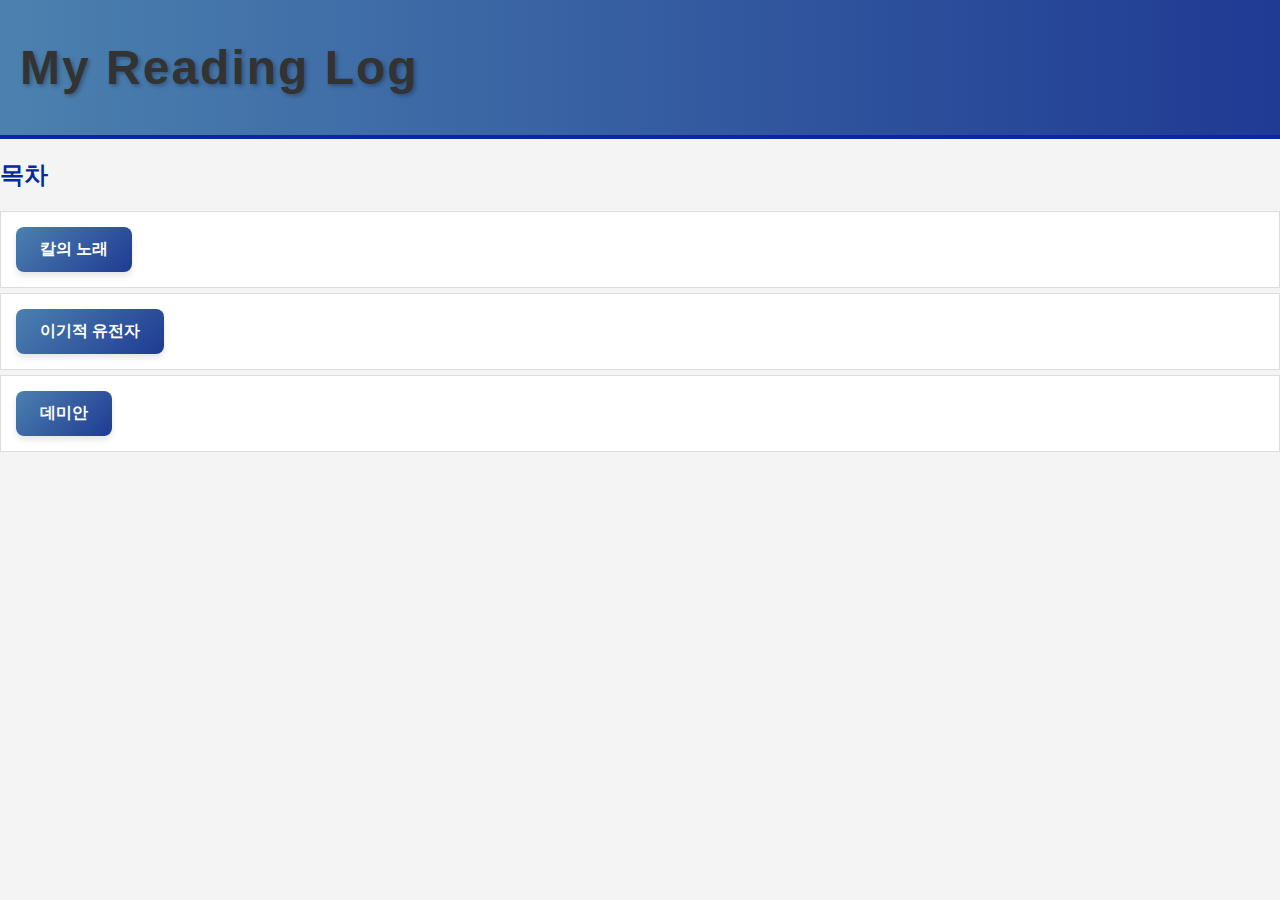
<file: index.html>
<!DOCTYPE html>
<html lang="ko">
<head>
  <meta charset="UTF-8">
  <meta name="viewport" content="width=device-width, initial-scale=1.0">
  <title>My Reading Log</title>
  <link rel="stylesheet" href="styles.css">
</head>
<style>
    header {
    background: linear-gradient(90deg, #4c81af, #1f3a93);
    color: #fff;
    padding: 40px 20px;
    text-align: center;
    border-bottom: 4px solid #07289f;
  }
  header h1 {
    margin: 0;
    font-size: 3rem;
    letter-spacing: 2px;
    text-shadow: 2px 2px 4px rgba(0, 0, 0, 0.3);
  }
</style>
<body>
  <header>
    <h1>My Reading Log</h1>
  </header>
  <main>
    <h2>목차</h2>
    <nav>
      <ul>
        <li><a href="book1.html" class="button">칼의 노래</a></li>
        <li><a href="book2.html" class="button">이기적 유전자</a></li>
        <li><a href="book3.html" class="button">데미안</a></li>
      </ul>
    </nav>
  </main>
</body>
</html>
</file>
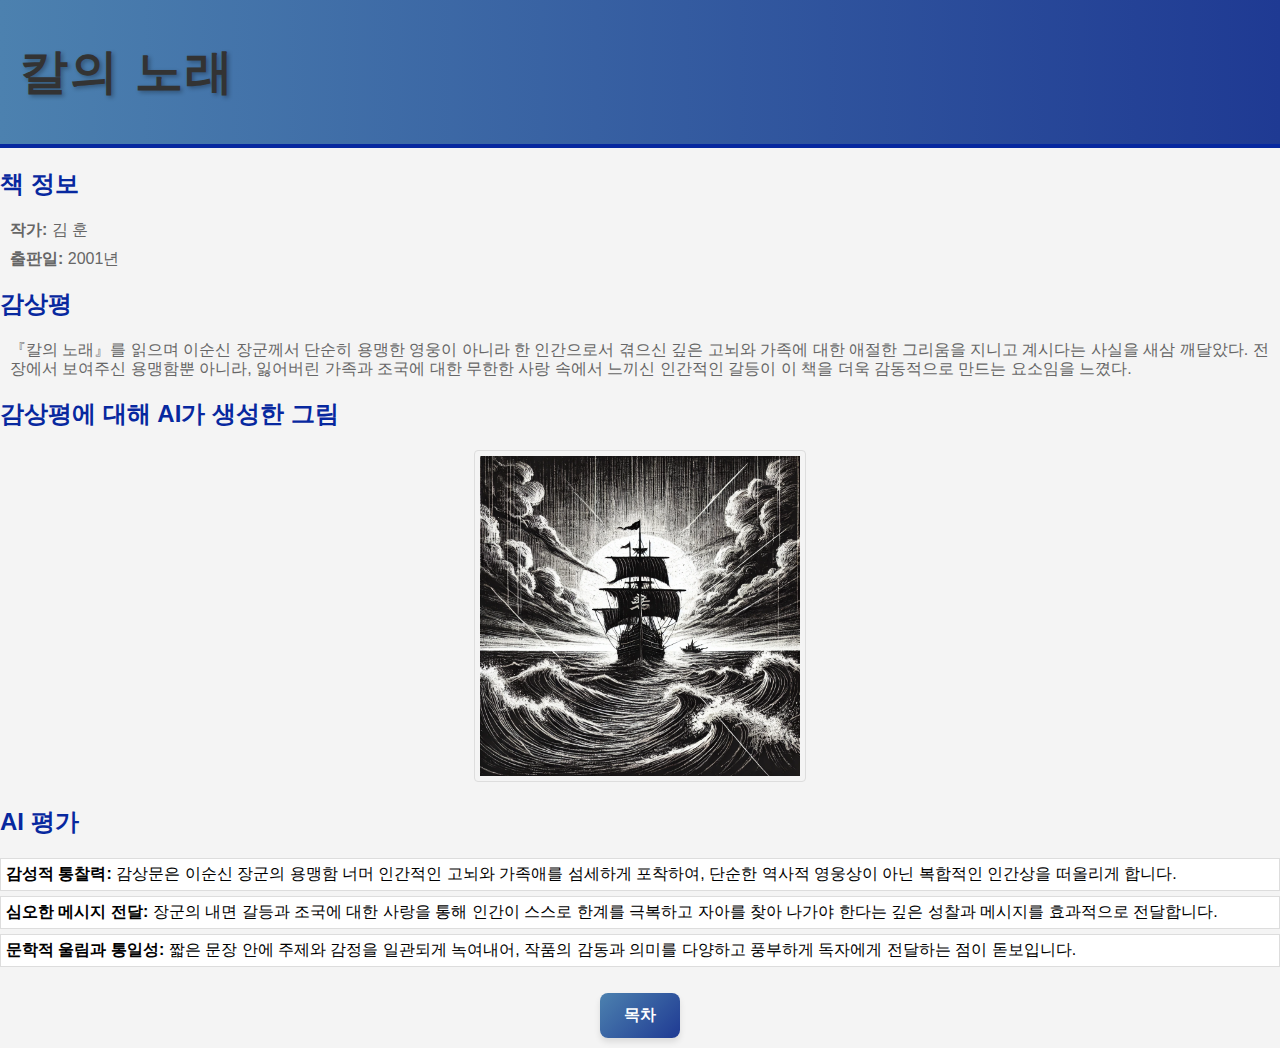
<file: book1.html>
<!DOCTYPE html>
<html lang="ko">
<head>
  <meta charset="UTF-8">
  <meta name="viewport" content="width=device-width, initial-scale=1.0">
  <title>칼의 노래</title>
  <link rel="stylesheet" href="styles.css">
</head>
<body>
  <header>
    <h1>칼의 노래</h1>
    
  </header>
  <main>
    <section class="book-info">
      <h2>책 정보</h2>
      <p><strong>작가:</strong> 김 훈</p>
      <p><strong>출판일:</strong> 2001년</p>
    </section>
    <section class="review">
      <h2>감상평</h2>
      <p> 『칼의 노래』를 읽으며 이순신 장군께서 단순히 용맹한 영웅이 아니라 한 인간으로서 겪으신 깊은 고뇌와 가족에 대한 애절한 그리움을 지니고 계시다는 사실을 새삼 깨달았다. 전장에서 보여주신 용맹함뿐 아니라, 잃어버린 가족과 조국에 대한 무한한 사랑 속에서 느끼신 인간적인 갈등이 이 책을 더욱 감동적으로 만드는 요소임을 느꼈다.</p>
    </section>
    <section class="ai-art">
      <h2>감상평에 대해 AI가 생성한 그림</h2>
      <figure>
        <img src="book1.webp" alt="칼의 노래 관련 AI 그림">
      </figure>
    </section>
    <section class="ai-evaluation">
      <h2>AI 평가</h2>
      <ul>
        <li><strong>감성적 통찰력:</strong> 감상문은 이순신 장군의 용맹함 너머 인간적인 고뇌와 가족애를 섬세하게 포착하여, 단순한 역사적 영웅상이 아닌 복합적인 인간상을 떠올리게 합니다.</li>
        <li><strong>심오한 메시지 전달:</strong> 장군의 내면 갈등과 조국에 대한 사랑을 통해 인간이 스스로 한계를 극복하고 자아를 찾아 나가야 한다는 깊은 성찰과 메시지를 효과적으로 전달합니다.</li>
        <li><strong>문학적 울림과 통일성:</strong> 짧은 문장 안에 주제와 감정을 일관되게 녹여내어, 작품의 감동과 의미를 다양하고 풍부하게 독자에게 전달하는 점이 돋보입니다.</li>

      </ul>
    </section>
  </main>
  <nav>
    <a href="index.html" class="button">목차</a>
  </nav>
</body>
</html>
</file>
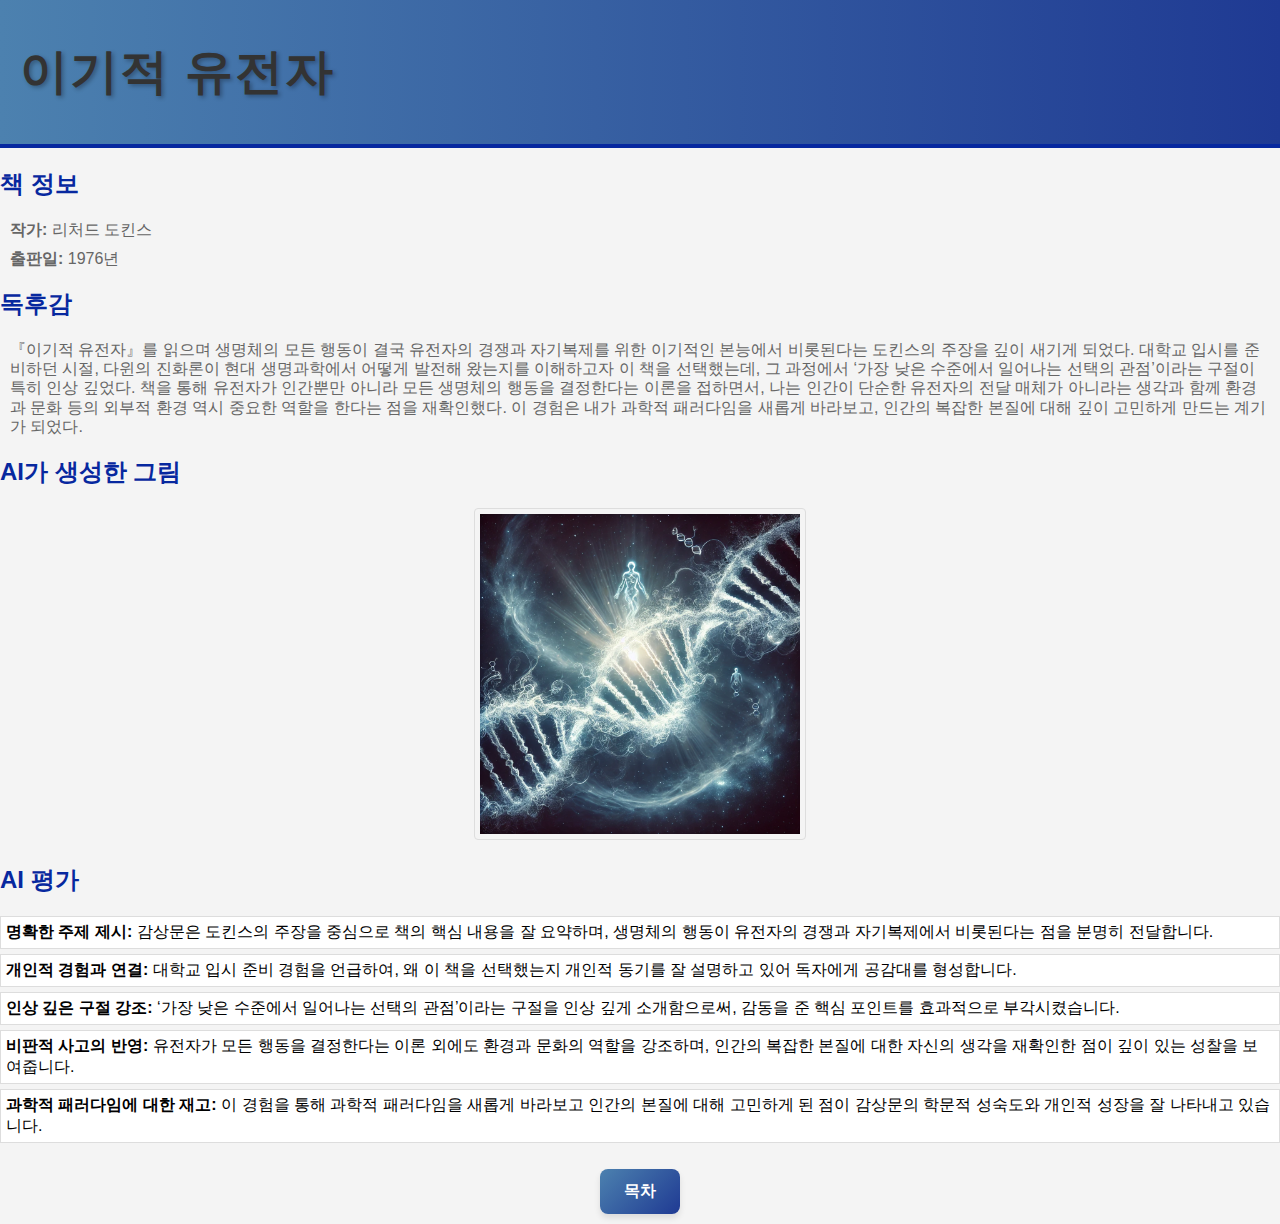
<file: book2.html>
<!DOCTYPE html>
<html lang="ko">
<head>
  <meta charset="UTF-8">
  <meta name="viewport" content="width=device-width, initial-scale=1.0">
  <title>이기적 유전자</title>
  <link rel="stylesheet" href="styles.css">
</head>
<body>
  <header>
    <h1>이기적 유전자</h1>
    
  </header>
  <main>
    <section class="book-info">
      <h2>책 정보</h2>
      <p><strong>작가:</strong> 리처드 도킨스</p>
      <p><strong>출판일:</strong> 1976년</p>
    </section>
    <section class="review">
      <h2>독후감</h2>
      <p>『이기적 유전자』를 읽으며 생명체의 모든 행동이 결국 유전자의 경쟁과 자기복제를 위한 이기적인 본능에서 비롯된다는 도킨스의 주장을 깊이 새기게 되었다. 대학교 입시를 준비하던 시절, 다윈의 진화론이 현대 생명과학에서 어떻게 발전해 왔는지를 이해하고자 이 책을 선택했는데, 그 과정에서 ‘가장 낮은 수준에서 일어나는 선택의 관점’이라는 구절이 특히 인상 깊었다. 책을 통해 유전자가 인간뿐만 아니라 모든 생명체의 행동을 결정한다는 이론을 접하면서, 나는 인간이 단순한 유전자의 전달 매체가 아니라는 생각과 함께 환경과 문화 등의 외부적 환경 역시 중요한 역할을 한다는 점을 재확인했다. 이 경험은 내가 과학적 패러다임을 새롭게 바라보고, 인간의 복잡한 본질에 대해 깊이 고민하게 만드는 계기가 되었다.





      </p>
    </section>
    <section class="ai-art">
      <h2>AI가 생성한 그림</h2>
      <figure>
        <img src="book2.webp" alt="이기적 유전자 관련 AI 그림">
      </figure>
    </section>
    <section class="ai-evaluation">
      <h2>AI 평가</h2>
      <ul>
        <li><strong>명확한 주제 제시:</strong> 감상문은 도킨스의 주장을 중심으로 책의 핵심 내용을 잘 요약하며, 생명체의 행동이 유전자의 경쟁과 자기복제에서 비롯된다는 점을 분명히 전달합니다.</li>
        <li><strong>개인적 경험과 연결:</strong> 대학교 입시 준비 경험을 언급하여, 왜 이 책을 선택했는지 개인적 동기를 잘 설명하고 있어 독자에게 공감대를 형성합니다.</li>
        <li><strong>인상 깊은 구절 강조:</strong> ‘가장 낮은 수준에서 일어나는 선택의 관점’이라는 구절을 인상 깊게 소개함으로써, 감동을 준 핵심 포인트를 효과적으로 부각시켰습니다.</li>
        <li><strong>비판적 사고의 반영:</strong> 유전자가 모든 행동을 결정한다는 이론 외에도 환경과 문화의 역할을 강조하며, 인간의 복잡한 본질에 대한 자신의 생각을 재확인한 점이 깊이 있는 성찰을 보여줍니다.</li>
        <li><strong>과학적 패러다임에 대한 재고:</strong> 이 경험을 통해 과학적 패러다임을 새롭게 바라보고 인간의 본질에 대해 고민하게 된 점이 감상문의 학문적 성숙도와 개인적 성장을 잘 나타내고 있습니다.</li>
      </ul>
    </section>
  </main>
  <nav>
    <a href="index.html" class="button">목차</a>
  </nav>
</body>
</html>
</file>
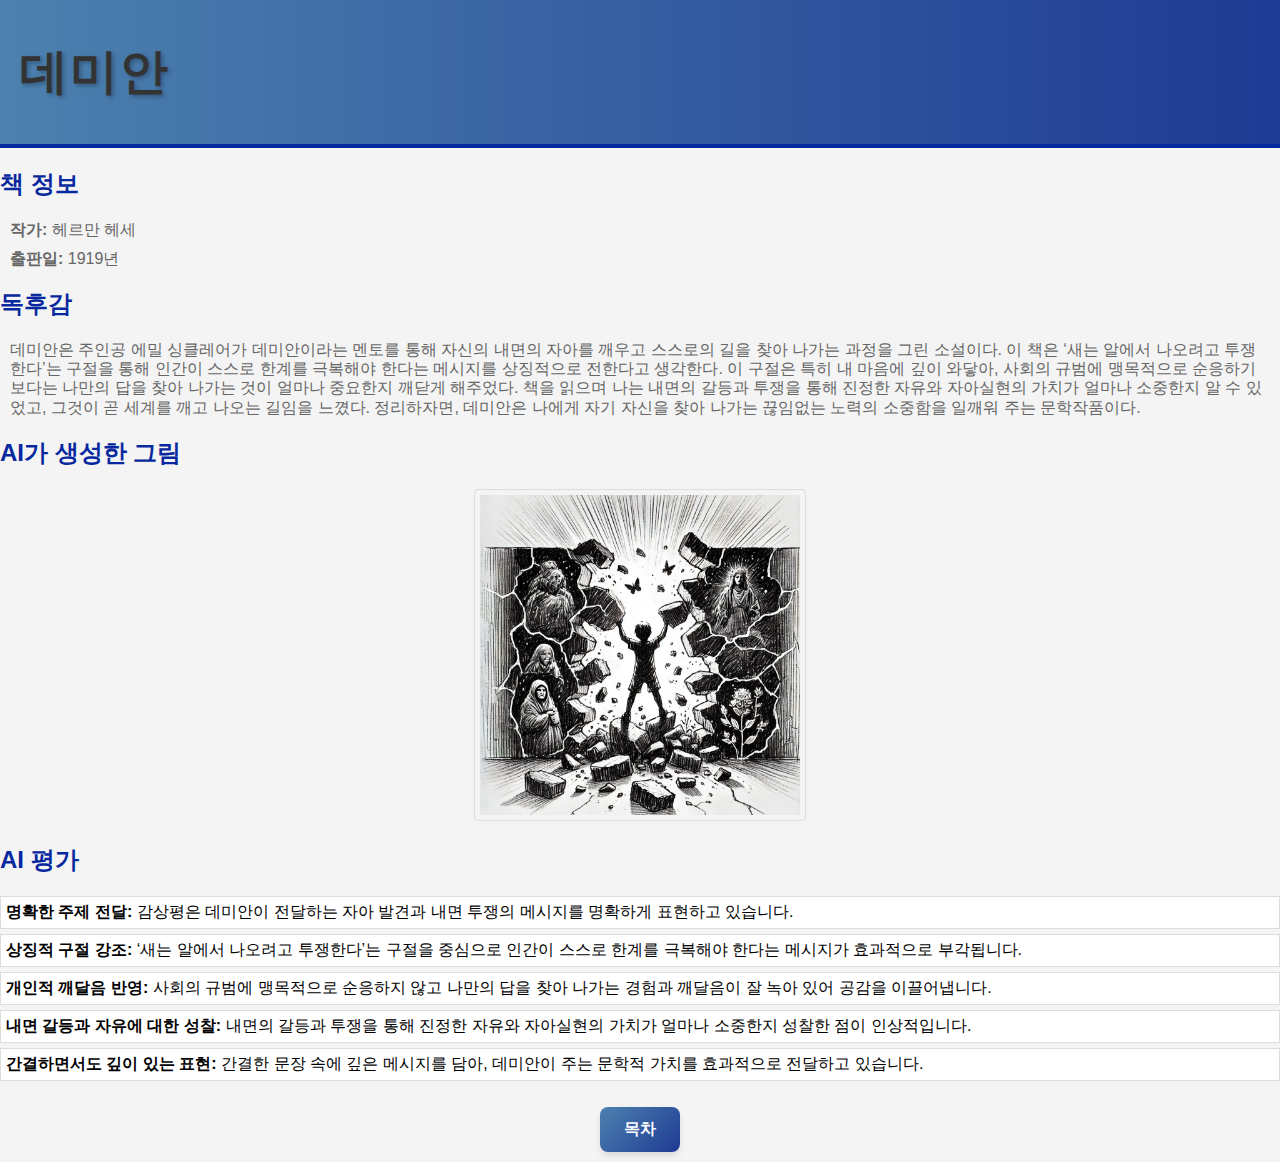
<file: book3.html>
<!DOCTYPE html>
<html lang="ko">
<head>
  <meta charset="UTF-8">
  <meta name="viewport" content="width=device-width, initial-scale=1.0">
  <title>데미안</title>
  <link rel="stylesheet" href="styles.css">
</head>
<body>
  <header>
    <h1>데미안</h1>
  </header>
  <main>
    <section class="book-info">
      <h2>책 정보</h2>
      <p><strong>작가:</strong> 헤르만 헤세</p>
      <p><strong>출판일:</strong> 1919년</p>
    </section>
    <section class="review">
      <h2>독후감</h2>
      <p>데미안은 주인공 에밀 싱클레어가 데미안이라는 멘토를 통해 자신의 내면의 자아를 깨우고 스스로의 길을 찾아 나가는 과정을 그린 소설이다.
        이 책은 ‘새는 알에서 나오려고 투쟁한다’는 구절을 통해 인간이 스스로 한계를 극복해야 한다는 메시지를 상징적으로 전한다고 생각한다.
        이 구절은 특히 내 마음에 깊이 와닿아, 사회의 규범에 맹목적으로 순응하기보다는 나만의 답을 찾아 나가는 것이 얼마나 중요한지 깨닫게 해주었다.
        책을 읽으며 나는 내면의 갈등과 투쟁을 통해 진정한 자유와 자아실현의 가치가 얼마나 소중한지 알 수 있었고, 그것이 곧 세계를 깨고 나오는 길임을 느꼈다.
        정리하자면, 데미안은 나에게 자기 자신을 찾아 나가는 끊임없는 노력의 소중함을 일깨워 주는 문학작품이다.</p>
    </section>
    <section class="ai-art">
      <h2>AI가 생성한 그림</h2>
      <figure>
        <img src="book3.webp" alt="데미안 관련 AI 그림">
      </figure>
    </section>
    <section class="ai-evaluation">
      <h2>AI 평가</h2>
      <ul>
        <li><strong>명확한 주제 전달:</strong> 감상평은 데미안이 전달하는 자아 발견과 내면 투쟁의 메시지를 명확하게 표현하고 있습니다.</li>
        <li><strong>상징적 구절 강조:</strong> ‘새는 알에서 나오려고 투쟁한다’는 구절을 중심으로 인간이 스스로 한계를 극복해야 한다는 메시지가 효과적으로 부각됩니다.</li>
        <li><strong>개인적 깨달음 반영:</strong> 사회의 규범에 맹목적으로 순응하지 않고 나만의 답을 찾아 나가는 경험과 깨달음이 잘 녹아 있어 공감을 이끌어냅니다.</li>
        <li><strong>내면 갈등과 자유에 대한 성찰:</strong> 내면의 갈등과 투쟁을 통해 진정한 자유와 자아실현의 가치가 얼마나 소중한지 성찰한 점이 인상적입니다.</li>
        <li><strong>간결하면서도 깊이 있는 표현:</strong> 간결한 문장 속에 깊은 메시지를 담아, 데미안이 주는 문학적 가치를 효과적으로 전달하고 있습니다.</li>

      </ul>
    </section>
  </main>
  <nav>
    <a href="index.html" class="button">목차</a>
  </nav>
</body>
</html>
</file>
<file: styles.css>
header {
    background: linear-gradient(90deg, #4c81af, #1f3a93);
    color: #fff;
    padding: 40px 20px;
    text-align: center;
    border-bottom: 4px solid #07289f;
  }
  header h1 {
    margin: 0;
    font-size: 3rem;
    letter-spacing: 2px;
    text-shadow: 2px 2px 4px rgba(0, 0, 0, 0.3);
  }

body {
    font-family: Arial, sans-serif;
    margin: 0;
    padding: 0;
    background-color: #f4f4f4;
    text-align: center;
  }
  
  h1 {
    color: #333;
    text-align: left;
  }
  
  h2 {
    color: #07289f;
    text-align: left;
  }
  
  h3 {
    color: #2d0369;
    text-align: left;
  }
  
  p {
    font-size: 16px;
    color: #666;
    line-height: 1.2;
    margin: 10px;
    text-align: left;
  }
  
  a {
    color: #000;
    text-decoration: none;
    text-align: center;
  }
  
  ul {
    list-style: none;
    padding: 0;
    text-align: left;
  }
  
  li {
    background-color: #fff;
    margin-bottom: 5px;
    padding: 5px;
    border: 1px solid #ddd;
    text-align: left;
  }
  
  img {
    border: 1px solid #ddd;
    border-radius: 4px;
    padding: 5px;
    width: 320px;
  }
  
  div {
    margin: 20px;
    padding: 20px;
    background-color: yellow;
    border: 1px solid #ddd;
    text-align: center;
  }
  
  .button {
    display: inline-block;
    padding: 12px 24px;
    margin: 10px;
    background: linear-gradient(135deg, #4c81af 0%, #1f3a93 100%);
    color: #fff;
    text-align: center;
    text-decoration: none;
    border: none;
    border-radius: 8px;
    font-size: 16px;
    font-weight: 600;
    box-shadow: 0 4px 6px rgba(0, 0, 0, 0.1);
    transition: transform 0.2s ease, box-shadow 0.2s ease;
  }
  
  .button:hover {
    transform: translateY(-3px);
    box-shadow: 0 8px 12px rgba(0, 0, 0, 0.2);
  }
  
  .button:active {
    transform: translateY(0);
    box-shadow: 0 4px 6px rgba(0, 0, 0, 0.1);
  }
  
  .button:focus {
    outline: none;
    box-shadow: 0 0 0 2px rgba(255, 255, 255, 0.8);
  }
</file>
